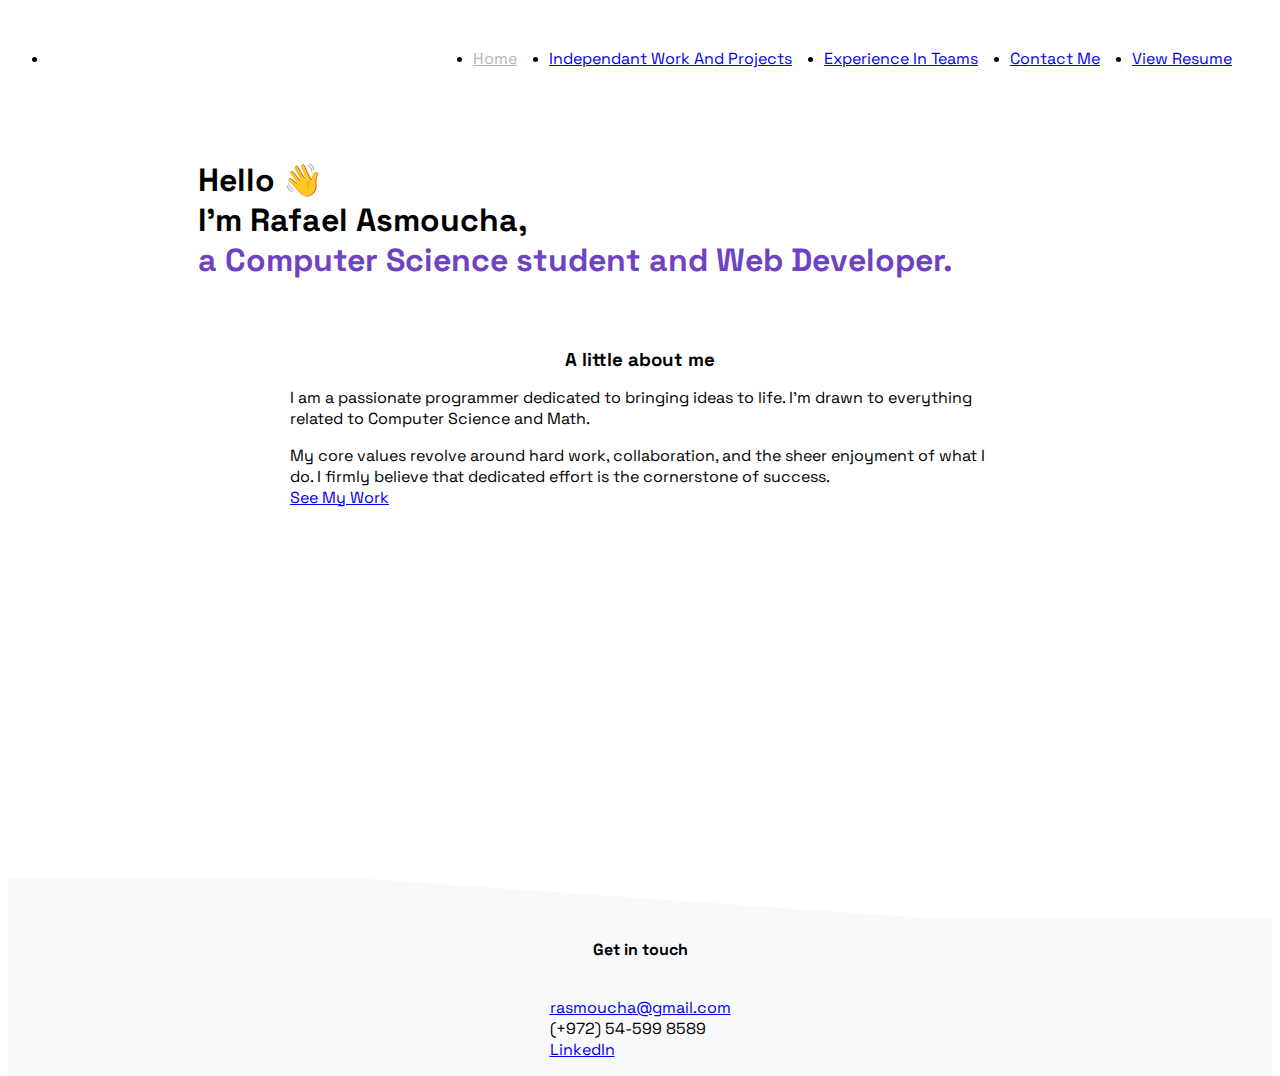
<file: index.html>
<!DOCTYPE html>
<html lang="en">
<head>
    <meta charset="utf-8">
    <meta name="viewport" content="width=device-width">
    <meta name="description" content="Hi I'm Rafael Asmoucha, a Computer Science student and web developer. This is my personal website showcasing my independant projects in software engineering and group experience.">
    <title>Rafael Asmoucha</title>
    <link href="style.css" rel="stylesheet" type="text/css" />
    <link href="https://cdn.jsdelivr.net/npm/bootstrap@5.3.1/dist/css/bootstrap.min.css" rel="stylesheet" integrity="sha384-4bw+/aepP/YC94hEpVNVgiZdgIC5+VKNBQNGCHeKRQN+PtmoHDEXuppvnDJzQIu9" crossorigin="anonymous">
    <link rel="preconnect" href="https://fonts.googleapis.com">
    <link rel="preconnect" href="https://fonts.gstatic.com" crossorigin>
    <link href="https://fonts.googleapis.com/css2?family=Nunito+Sans&family=Space+Grotesk:wght@500&display=swap" rel="stylesheet">
    <link rel="icon" type="image/x-icon" href="/images/briefcase.png">
</head>
<body>
    <script src="https://cdnjs.cloudflare.com/ajax/libs/jquery/3.7.1/jquery.min.js" integrity="sha512-v2CJ7UaYy4JwqLDIrZUI/4hqeoQieOmAZNXBeQyjo21dadnwR+8ZaIJVT8EE2iyI61OV8e6M8PP2/4hpQINQ/g==" crossorigin="anonymous" referrerpolicy="no-referrer"></script>
    <script src="https://cdn.jsdelivr.net/npm/bootstrap@5.3.1/dist/js/bootstrap.bundle.min.js" integrity="sha384-HwwvtgBNo3bZJJLYd8oVXjrBZt8cqVSpeBNS5n7C8IVInixGAoxmnlMuBnhbgrkm" crossorigin="anonymous"></script>
    <script src="script.js"></script>
    
    <!-- navbar -->
    <div class="pos-f-t">
        <div class="bg-dark collapse" id="navbarToggleExternalContent">
            <ul class="navbar-nav mr-auto mt-lg-0 text-white">
                <li class="nav-item">
                    <a class="nav-link logo" href="/">Rafis.work</a>
                </li>
                <li class="nav-item">
                    <a class="nav-link current" href="/">Home</a>
                </li>
                <li class="nav-item">
                    <a class="nav-link" href="/projects">Independant Work And Projects</a>
                </li>
                <li class="nav-item">
                    <a class="nav-link" href="/teams">Experience In Teams</a>
                </li>
                <li class="nav-item">
                    <a class="nav-link" href="#contact">Contact Me</a>
                </li>
                <li class="nav-item">
                    <a class='nav-link' href="../Rafael_Asmoucha_resume.pdf" target="_blank">View Resume</a>
                </li>
            </ul>
        </div>
        <nav class="navbar navbar-dark bg-dark">
            <a class="nav-link logo" href="/">Rafis.work</a>
            <button class="navbar-toggler" type="button" data-bs-toggle="collapse" data-bs-target="#navbarToggleExternalContent" aria-controls="navbarToggleExternalContent" aria-expanded="false" aria-label="Toggle navigation">
                <span class="navbar-toggler-icon"></span>
            </button>
        </nav>
    </div>

    <h1 class='home-h1'>Hello 👋<br>I'm Rafael Asmoucha,<br><span style='color: #6f42c1;'>a Computer Science student and Web Developer.</span></h1>
    
   <!-- body -->
    <div class='home-body'>
        <h3>A little about me</h3>

        <p>I am a passionate programmer dedicated to bringing ideas to life. I'm drawn to everything related to Computer Science and Math.</p>

        <p>My core values revolve around hard work, collaboration, and the sheer enjoyment of what I do. I firmly believe that dedicated effort is the cornerstone of success.<br>
             <a class='btn btn-primary' href='https://rafis.work/projects/'>See My Work</a>
        </p>

    </div>

    <!-- Footer -->
    <footer id="contact" class="text-center text-lg-start text-muted">
        <div class="text-center p-4">
            <h4>Get in touch</h4>
            <i class="fa-solid fa-square-envelope fa-xl"></i>
            <p><a href="mailto:rasmoucha@gmail.com">rasmoucha@gmail.com</a><br>
            (+972) 54-599 8589<br>
            <a href='https://www.linkedin.com/in/rafael-asmoucha-22a6121b2/'>LinkedIn</a></p>
        </div>
    </footer>
</body>

</html>
</file>
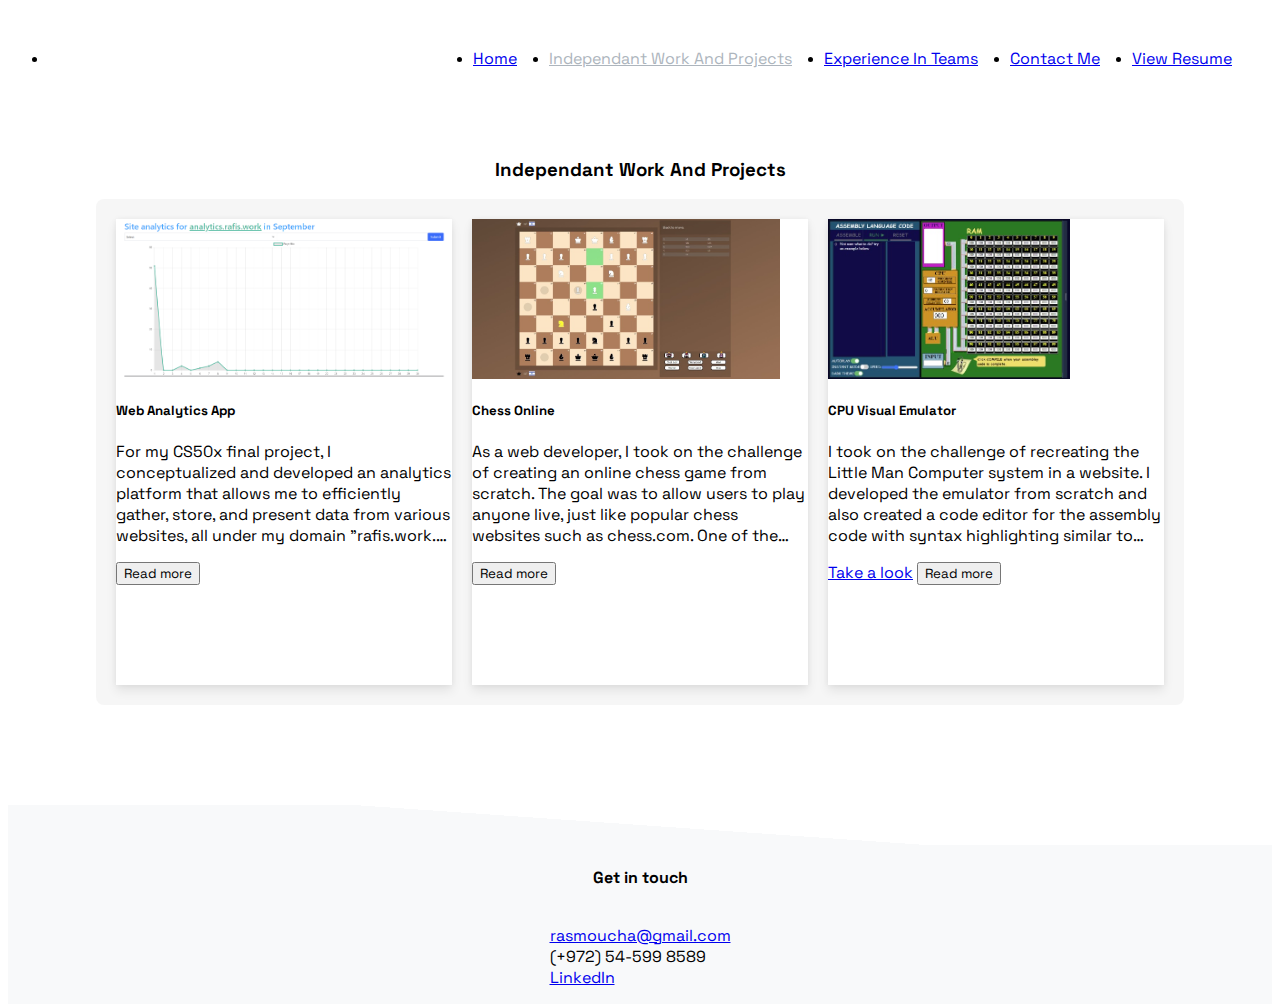
<file: projects/index.html>
<!DOCTYPE html>
<html lang="en">
<head>
    <meta charset="utf-8">
    <meta name="viewport" content="width=device-width">
    <meta name="description" content="Hi I'm Rafael Asmoucha, a Computer Science student and web developer. This is my personal website showcasing my independant projects in software engineering and group experience.">
    <title>Rafael Asmoucha</title>
    <link href="../style.css" rel="stylesheet" type="text/css" />
    <link href="https://cdn.jsdelivr.net/npm/bootstrap@5.3.1/dist/css/bootstrap.min.css" rel="stylesheet" integrity="sha384-4bw+/aepP/YC94hEpVNVgiZdgIC5+VKNBQNGCHeKRQN+PtmoHDEXuppvnDJzQIu9" crossorigin="anonymous">
    <link rel="preconnect" href="https://fonts.googleapis.com">
    <link rel="preconnect" href="https://fonts.gstatic.com" crossorigin>
    <link href="https://fonts.googleapis.com/css2?family=Nunito+Sans&family=Space+Grotesk:wght@500&display=swap" rel="stylesheet">
    <link rel="icon" type="image/x-icon" href="../images/briefcase.png">
</head>
<body>
    <script src="https://cdnjs.cloudflare.com/ajax/libs/jquery/3.7.1/jquery.min.js" integrity="sha512-v2CJ7UaYy4JwqLDIrZUI/4hqeoQieOmAZNXBeQyjo21dadnwR+8ZaIJVT8EE2iyI61OV8e6M8PP2/4hpQINQ/g==" crossorigin="anonymous" referrerpolicy="no-referrer"></script>
    <script src="https://cdn.jsdelivr.net/npm/bootstrap@5.3.1/dist/js/bootstrap.bundle.min.js" integrity="sha384-HwwvtgBNo3bZJJLYd8oVXjrBZt8cqVSpeBNS5n7C8IVInixGAoxmnlMuBnhbgrkm" crossorigin="anonymous"></script>
    <script src="../script.js"></script>

    <!-- navbar -->
    <div class="pos-f-t">
        <div class="bg-dark collapse" id="navbarToggleExternalContent">
            <ul class="navbar-nav mr-auto mt-lg-0 text-white">
                <li class="nav-item">
                    <a class="nav-link logo" href="/">Rafis.work</a>
                </li>
                <li class="nav-item">
                    <a class="nav-link" href="/">Home</a>
                </li>
                <li class="nav-item">
                    <a class="nav-link current" href="/projects">Independant Work And Projects</a>
                </li>
                <li class="nav-item">
                    <a class="nav-link" href="/teams">Experience In Teams</a>
                </li>
                <li class="nav-item">
                    <a class="nav-link" href="#contact">Contact Me</a>
                </li>
                <li class="nav-item">
                    <a class='nav-link' href="../Rafael_Asmoucha_resume.pdf" target="_blank">View Resume</a>
                </li>
            </ul>
        </div>
        <nav class="navbar navbar-dark bg-dark">
            <a class="nav-link logo" href="/">Rafis.work</a>
            <button class="navbar-toggler" type="button" data-bs-toggle="collapse" data-bs-target="#navbarToggleExternalContent" aria-controls="navbarToggleExternalContent" aria-expanded="false" aria-label="Toggle navigation">
                <span class="navbar-toggler-icon"></span>
            </button>
        </nav>
    </div>

   <!-- body -->
    <div class='body'>

        <!-- projects section -->
        <h3>Independant Work And Projects</h3>
        
        <div class='projects-cont'>
            
            <!-- analytics -->
            <div class="card unloaded">
                <img class='card-img-top img-fluid' src='../images/analytics-img.png' alt='preview of chess application' />
                <img class='lazy card-img-top img-fluid' data-src='../images/analytics.gif'  alt='preview of chess application' />
                <div class="card-body">
                    <h5 class="card-title">Web Analytics App</h5>
                    <p class="card-text">For my CS50x final project, I conceptualized and developed an analytics platform that allows me to efficiently gather, store, and present data from various websites, all under my domain "rafis.work." The main goal was to create an insightful analytics tool that provides valuable insights about user interactions with my websites.
<br><br>
Data Collection:
I leveraged the power of SQLite3 in Python to store the collected data. The data collected from each page view includes:
-User location (determined by device timezone)
-Referrer information (to track traffic sources)
-Page pathname and domain (for identifying popular pages)
-Timestamp of the visit
-User's browser details
-Device information
<br><br>
Efficient Data Handling:
Efficiency was a priority, especially as the dataset grows. To ensure efficient data handling, I utilized tactful SQL queries, taught to me by CS50, to save valuable loading time.
<br><br>
Security Measures:
Security was a top concern throughout the development process. To safeguard data integrity, I implemented both front-end and back-end checks. Each "hit" sent to the server is checked for the presence of my own domain "rafis.work." This ensures that only authorized websites within my domain can use the analytics server.
<br><br>
User-Friendly Presentation:
On the frontend, I harnessed the power of Jinja and Chart.js to present the data in a user-friendly manner. I created a form that enables users to select specific months or years to view data from a particular time period. To mitigate potential security risks, I've incorporated backend checks to validate user inputs.
<br><br>
Inspiration:
The inspiration behind this project stems from the need for an accessible and affordable analytics solution for my personal websites. Similar services in the market come with a price tag, making them less feasible for students like myself. With my analytics app, I've created a functional alternative that caters to my analytics needs.</p>
                    <a style='display: none;' href="https://analytics.rafis.work/" target="_blank" class="btn btn-primary">Take a look</a>
                    <button type="button" class="extend btn btn-light">Read more</button>
                    <button class='shrink btn btn-light'>Click to close</button>
                </div>
            </div>

            <!-- chess -->
            <div class="card unloaded">
                <img class='card-img-top img-fluid' src='../images/chess-img.jpg' alt='preview of chess application' />
                <img class='lazy card-img-top img-fluid' data-src='../images/chess.gif' alt='preview of chess application' />
                <div class="card-body">
                    <h5 class="card-title">Chess Online</h5>
                    <p class="card-text">As a web developer, I took on the challenge of creating an online chess game from scratch. The goal was to allow users to play anyone live, just like popular chess websites such as chess.com. One of the main challenges I faced was learning how to make a multiplayer game server in Python. I spent many hours researching and experimenting with different libraries and frameworks to ensure a smooth and seamless user experience. Additionally, my experience in front-end development allowed me to create a visually appealing and user-friendly interface for the game. I was able to apply my knowledge of HTML, CSS, and JavaScript to style the game and ensure it was easy to navigate for users. Overall, this project allowed me to push my limits as a web developer and strengthen my skills in both back-end and front-end development.</p>
                    <a style='display: none;' href="https://chess.rafis.work/" target="_blank" class="btn btn-primary">Take a look</a>
                    <button type="button" class="extend btn btn-light">Read more</button>
                    <button class='shrink btn btn-light'>Click to close</button>
                </div>
            </div>

            <!-- little man computer -->
            <div class="card unloaded">
                <img class='card-img-top img-fluid' src='../images/lmc-img.jpg' alt='preview of little man computer emulator' />
                <img class='lazy card-img-top img-fluid' data-src='../images/lmc.gif' alt='preview of little man computer emulator' />
                <div class="card-body">
                    <h5 class="card-title">CPU Visual Emulator</h5>
                    <p class="card-text">I took on the challenge of recreating the Little Man Computer system in a website. I developed the emulator from scratch and also created a code editor for the assembly code with syntax highlighting similar to that of a Python IDE. To make the emulator more visually engaging, I used blobs that carry numbers to illustrate the computer's operations. The inspiration for this project came from my experience in computer science class where we were taught about the Little Man Computer system using a dated website. I saw this as an opportunity to challenge myself and improve on the outdated website by creating a modern, interactive platform that others could use to learn and understand the system better.<br><br>
    
                    Working on the Little Man Computer project was a tremendous learning experience for me as it taught me how to work on and manage large websites. The project was significant and complex, with over 3,000 lines of JavaScript code just for the functionality alone. The sheer size of the project helped me understand the importance of breaking it down into smaller, more manageable components. I learned how to organize my code, keep track of dependencies, and troubleshoot problems that arose along the way. This project also taught me the value of time management, as it required a significant investment of time and effort to complete.</p>
                    <a href="https://lmc.rafis.work/" target="_blank" class="btn btn-primary">Take a look</a>
                    <button type="button" class="extend btn btn-light">Read more</button>
                    <button class='shrink btn btn-light'>Click to close</button>
                </div>
            </div>
        </div>
        

    <!-- Footer -->
    <footer id="contact" class="text-center text-lg-start text-muted">
        <div class="text-center p-4">
            <h4>Get in touch</h4>
            <i class="fa-solid fa-square-envelope fa-xl"></i>
            <p><a href="mailto:rasmoucha@gmail.com">rasmoucha@gmail.com</a><br>
            (+972) 54-599 8589<br>
            <a href='https://www.linkedin.com/in/rafael-asmoucha-22a6121b2/'>LinkedIn</a></p>
        </div>
    </footer>
</body>

</html>
</file>
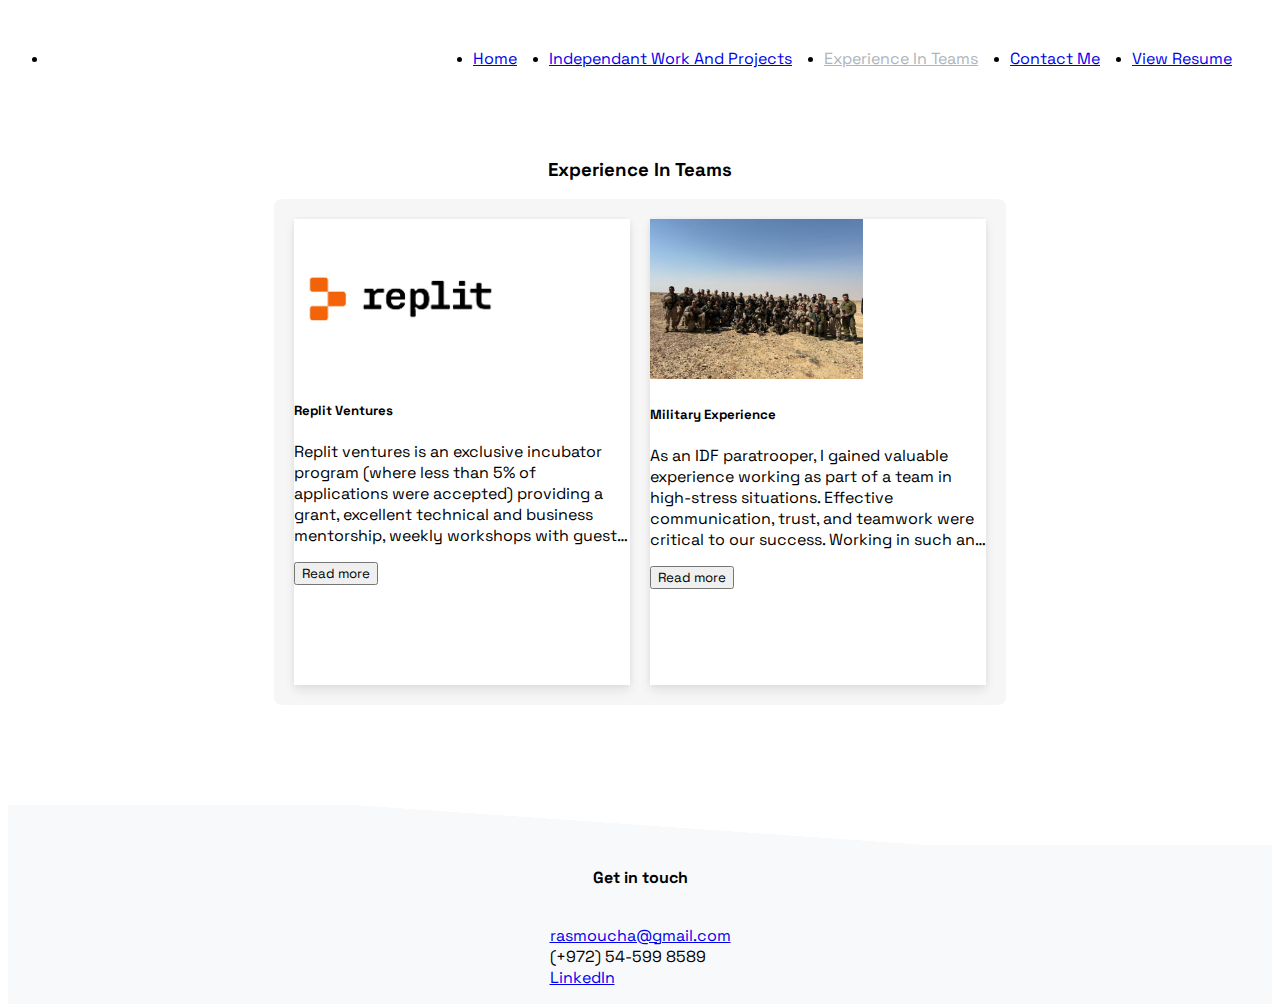
<file: teams/index.html>
<!DOCTYPE html>
<html lang="en">
<head>
    <meta charset="utf-8">
    <meta name="viewport" content="width=device-width">
    <meta name="description" content="Hi I'm Rafael Asmoucha, a Computer Science student and web developer. This is my personal website showcasing my independant projects in software engineering and group experience.">
    <title>Rafael Asmoucha</title>
    <link href="../style.css" rel="stylesheet" type="text/css" />
    <link href="https://cdn.jsdelivr.net/npm/bootstrap@5.3.1/dist/css/bootstrap.min.css" rel="stylesheet" integrity="sha384-4bw+/aepP/YC94hEpVNVgiZdgIC5+VKNBQNGCHeKRQN+PtmoHDEXuppvnDJzQIu9" crossorigin="anonymous">
    <link rel="preconnect" href="https://fonts.googleapis.com">
    <link rel="preconnect" href="https://fonts.gstatic.com" crossorigin>
    <link href="https://fonts.googleapis.com/css2?family=Nunito+Sans&family=Space+Grotesk:wght@500&display=swap" rel="stylesheet">
    <link rel="icon" type="image/x-icon" href="../images/briefcase.png">
</head>
<body>
    <script src="https://cdnjs.cloudflare.com/ajax/libs/jquery/3.7.1/jquery.min.js" integrity="sha512-v2CJ7UaYy4JwqLDIrZUI/4hqeoQieOmAZNXBeQyjo21dadnwR+8ZaIJVT8EE2iyI61OV8e6M8PP2/4hpQINQ/g==" crossorigin="anonymous" referrerpolicy="no-referrer"></script>
    <script src="https://cdn.jsdelivr.net/npm/bootstrap@5.3.1/dist/js/bootstrap.bundle.min.js" integrity="sha384-HwwvtgBNo3bZJJLYd8oVXjrBZt8cqVSpeBNS5n7C8IVInixGAoxmnlMuBnhbgrkm" crossorigin="anonymous"></script>
    <script src="../script.js"></script>

    <!-- navbar -->
    <div class="pos-f-t">
        <div class="bg-dark collapse" id="navbarToggleExternalContent">
            <ul class="navbar-nav mr-auto mt-lg-0 text-white">
                <li class="nav-item">
                    <a class="nav-link logo" href="/">Rafis.work</a>
                </li>
                <li class="nav-item">
                    <a class="nav-link" href="/">Home</a>
                </li>
                <li class="nav-item">
                    <a class="nav-link" href="/projects">Independant Work And Projects</a>
                </li>
                <li class="nav-item">
                    <a class="nav-link current" href="/teams">Experience In Teams</a>
                </li>
                <li class="nav-item">
                    <a class="nav-link" href="#contact">Contact Me</a>
                </li>
                <li class="nav-item">
                    <a class='nav-link' href="../Rafael_Asmoucha_resume.pdf" target="_blank">View Resume</a>
                </li>
            </ul>
        </div>
        <nav class="navbar navbar-dark bg-dark">
            <a class="nav-link logo" href="/">Rafis.work</a>
            <button class="navbar-toggler" type="button" data-bs-toggle="collapse" data-bs-target="#navbarToggleExternalContent" aria-controls="navbarToggleExternalContent" aria-expanded="false" aria-label="Toggle navigation">
                <span class="navbar-toggler-icon"></span>
            </button>
        </nav>
    </div>

   <!-- body -->
    <div class='body'>
        
        <!-- projects section -->
        <h3>Experience In Teams</h3>
        <div class='projects-cont'>
            
            <!-- replit ventures -->
            <div class="card unloaded">
                <img class='card-img-top img-fluid' src='../images/replit.webp' alt='repl.email/dogemail preview' />
                <img class='lazy card-img-top img-fluid' data-src='../images/repl.email.gif' alt='repl.email/dogemail preview' />
                <div class="card-body">
                    <h5 class="card-title">Replit Ventures</h5>
                    <p class="card-text">Replit ventures is an exclusive incubator program (where less than 5% of applications were accepted) providing a grant, excellent technical and business mentorship, weekly workshops with guest speakers, networking opportunities and a platform for your product to gain exposure. <br><br>
                        
                        As a part of a team project, I worked on developing a mail server named DogeMail (originally named repl.email) with my colleague, Marcus Weinberger. Our project was selected for <a href='https://blog.replit.com/rv0'>Replit Ventures</a>, a prestigious startup incubator program. During the program, we received valuable mentorship from experienced professionals in the industry, which helped us refine our project.<br><br>
    
    Our project's goal was to create an email service from scratch, aiming to enhance my skills in both front-end and back-end development. As a key contributor to the project, I took charge of designing and developing the entire front-end interface, while also assisting in certain aspects of the back-end.<br><br>

For the back-end implementation, we used Python to build a robust mail server, utilizing the Flask framework to serve the HTML, CSS, and JavaScript components. As the sole front-end developer, I faced the challenge of managing the project's scale. This experience forced me to make use of industry best practices, such as ensuring code readability and maintaining a well-organized structure.<br><br>

Working in collaboration with my friend Marcus Weinberger, we received invaluable experience on group work. My focus was on building an easy to use interface for the email application.<br><br>

Our primary objective was to expand our knowledge and practice web development in teams. Although the project remains unfinished, I successfully conceptualized and developed a custom design for the email application. Progress was made on various components, including the homepage, inbox elements, and the compose mail page.</p>
                    <button type="button" class="extend btn btn-light">Read more</button>
                    <button class='shrink btn btn-light'>Click to close</button>
                </div>
            </div>

            <!-- army -->
            <div class="card">
                <img class='lazy-except card-img-top img-fluid' src='../images/army.jpg' alt='Rafael Asmoucha in photo with US JTACs' />
                <div class="card-body">
                    <h5 class="card-title">Military Experience</h5>
                    <p class="card-text">As an IDF paratrooper, I gained valuable experience working as part of a team in high-stress situations. Effective communication, trust, and teamwork were critical to our success. Working in such an intense and fast-paced environment taught me how to stay focused, keep calm under pressure, and rely on my teammates to achieve our goals. These skills have translated well into other areas of my life, and I am confident that my experience in the IDF has prepared me to be a strong team player in any setting.<br><br>
                        
                        During my service in the IDF, I had the opportunity to join the newly formed unit, Sufa. This unit operates similarly to the US Marines JTAC, providing tactical support to ground forces in combat situations. As part of my training, I was fortunate enough to spend a week with American Marines JTACs, where I learned valuable lessons in teamwork and how to work effectively with foreign allies in times of war. This experience not only taught me important military tactics and techniques but also gave me a broader understanding of how different units can work together to achieve a common goal. I am proud to have been a part of this unit and have gained skills and knowledge that I believe will be valuable in any team setting.</p>
                    <button type="button" class="extend btn btn-light">Read more</button>
                    <button class='shrink btn btn-light'>Click to close</button>
                </div>
            </div>
        </div>
        
    </div>

    <!-- Footer -->
    <footer id="contact" class="text-center text-lg-start text-muted">
        <div class="text-center p-4">
            <h4>Get in touch</h4>
            <i class="fa-solid fa-square-envelope fa-xl"></i>
            <p><a href="mailto:rasmoucha@gmail.com">rasmoucha@gmail.com</a><br>
            (+972) 54-599 8589<br>
            <a href='https://www.linkedin.com/in/rafael-asmoucha-22a6121b2/'>LinkedIn</a></p>
        </div>
    </footer>
</body>

</html>
</file>
<file: style.css>
html {
  height: 100%;
  width: 100%;
}


body {
    display: flex;
    flex-direction: column;
    min-height: 100vh;
}

h1, h2, h3, h4, h5, p, button, a  {
    font-family: 'Nunito Sans', sans-serif;
    font-family: 'Space Grotesk', sans-serif;
}

h1 {
    padding: 30px 5%;
}
h3 {
    text-align: center;
}


.body {
    flex-grow: 3;
    margin: 30px 0 0 0;
}
.home-body {
    padding: 0 3rem 6rem 3rem;
    min-height: 450px;
}
.home-body * {
    margin: 1rem auto;
    max-width: 700px;
}

.projects-cont {
    padding: 60px 0;
    margin-bottom: 100px;
}



/* card styles */
.card {
    position: relative;
    width: 21rem;
    height: 28rem;
    z-index: 1;
    background: #fff;
    box-shadow: 0 6px 10px rgba(0,0,0,.08), 0 0 6px rgba(0,0,0,.05);
    transition: .3s transform cubic-bezier(.155,1.105,.295,1.12),.3s box-shadow,.3s -webkit-transform cubic-bezier(.155,1.105,.295,1.12);
    padding-bottom: 18px;
    cursor: pointer;
    overflow: hidden;

    transition: width, height 0.1s ease;
}

.card.expanded img {
    max-height: 50%;
    object-fit: contain;    
}

.card:not(.expanded) img {
    height: 160px;
    object-fit: cover;
}

.card h5 {
    font-weight: bold;
}

.card:not(.expanded) .card-text {
    max-height: 200px;
    overflow: hidden;
    display: -webkit-box;
    -webkit-line-clamp: 5;
    -webkit-box-orient: vertical;
    text-overflow: ellipsis;
}
.card:not(.expanded) {
    transition: box-shadow 0.2s ease, transform 0.2s ease;
}
.card.expanded {
    transition: box-shadow 0.2s ease;
}

.unloaded img.lazy {
    display: none !important;
}
.unloaded img:not(.lazy) {
    display: block !important;
}
.projects-cont .card:not(.unloaded) img:not(.lazy):not(.lazy-except) {
    display: none !important;
}




.card.expanded {
    position: fixed;
    width: 90vw;
    height: 90vh;
    top: 5vh;
    left: 5vw;
    z-index: 2;
    padding: 5%;
    overflow-y: scroll;
    box-shadow: 1px 1px 43px 18px rgb(0 0 0 / 37%);
    -webkit-box-shadow: 1px 1px 43px 18px rgb(0 0 0 / 37%);
    -moz-box-shadow: 1px 1px 43px 18px rgb(0 0 0 / 37%);
}

.card:not(.expanded) .shrink {
    display: none !important;
}
.card.expanded .extend {
    display: none !important;
}




/* navbar styles */
.navbar {
    padding-left: 20px !important;
    padding-right: 20px !important;
}
.navbar-toggler {
    margin-left: auto;
}
.navbar ul {
    justify-content: center;
    align-items: end;
    display: flex;
    width: -webkit-fill-available;
}
.navbar ul button {
    margin: 5px 10px;
}
.nav-link.current {
    color: #adb5bd;
}
.logo {
    margin-bottom: 0 !important;
    color: white !important;
}


/* footer styles */ 
footer::before {
    content: "";
    display: block;
    width: 100%;
    height: 40px;
    background: linear-gradient(4deg, #f8f9fa 50%, transparent 50%);
}
footer div {
    background-color: #f8f9fa;
}

.text-center > .text-center {
    justify-content: center;
    display: flex;
    flex-direction: column;
    align-items: center;
    text-align: left !important;
}


/* desktop styles */
@media (min-width:1200px) {

    h1 {
        padding: 30px 15% !important;
    }
    
    .projects-cont {
        display: flex;
        background-color: #f0f0f095;
        width: fit-content;
        border-radius: 0.5rem;
        margin-left: auto;
        margin-right: auto;
        padding: 10px !important;
    }

    .card:not(.expanded):hover{
        transform: scale(1.05);
        box-shadow: 0 10px 20px rgba(0,0,0,.12), 0 4px 8px rgba(0,0,0,.06);
    }

    .card:not(.expanded) {
        margin: 10px !important;
    }

    .collapse:not(.show) {
        display: block !important;  
    }

    .navbar-nav {
        padding: 1.5rem !important;
        display: flex;
        flex-direction: row !important;
    }

    .nav-item {
        margin: 0 1rem;    
    }
    .nav-item:first-child {
        margin-right: auto;
    }
    .nav-item:is(:hover, :active) {
        text-decoration: underline;    
    }
    
    .navbar {
        display: none !important;
    }

    .navbar .logo {
        display: none !important;
    }
}


/* tablet styles */
@media (min-width:800px) and (max-width:1200px) {
    .projects-cont {
        display: grid;
        grid-template-columns: repeat(2, 1fr);
    }

    .card {
        margin: 0 auto 30px auto;
    }
}

/* mobile styles */
@media (max-width:800px) {
    .projects-cont {
        display: flex;
        flex-direction: column;
        justify-content: center;
        align-items: center;
    }

    .card {
        margin-bottom: 30px;
    }
}


/* mobile/tablet styles */
@media (max-width:1200px) {
    .card.expanded {
        width: 100vw !important;
        height: 100vh !important;
        top: 0 !important;
        left: 0 !important;
        padding-bottom: 200px !important;
        padding-top: 100px !important;
    }
    
    .nav-item {
        padding: 1.5rem;
        transition: all 0.1s ease;
    }
    .nav-item:is(:active, :hover) {
        background-color: #ffffff2e;
    }

    .pos-f-t {
        position: fixed;
        width: 100vw;
        z-index: 10;
    }
    .home-h1, .body {
        padding-top: 100px;
    }

    .navbar-nav .nav-item:first-child {
        display: none !important;
    }
}
</file>
